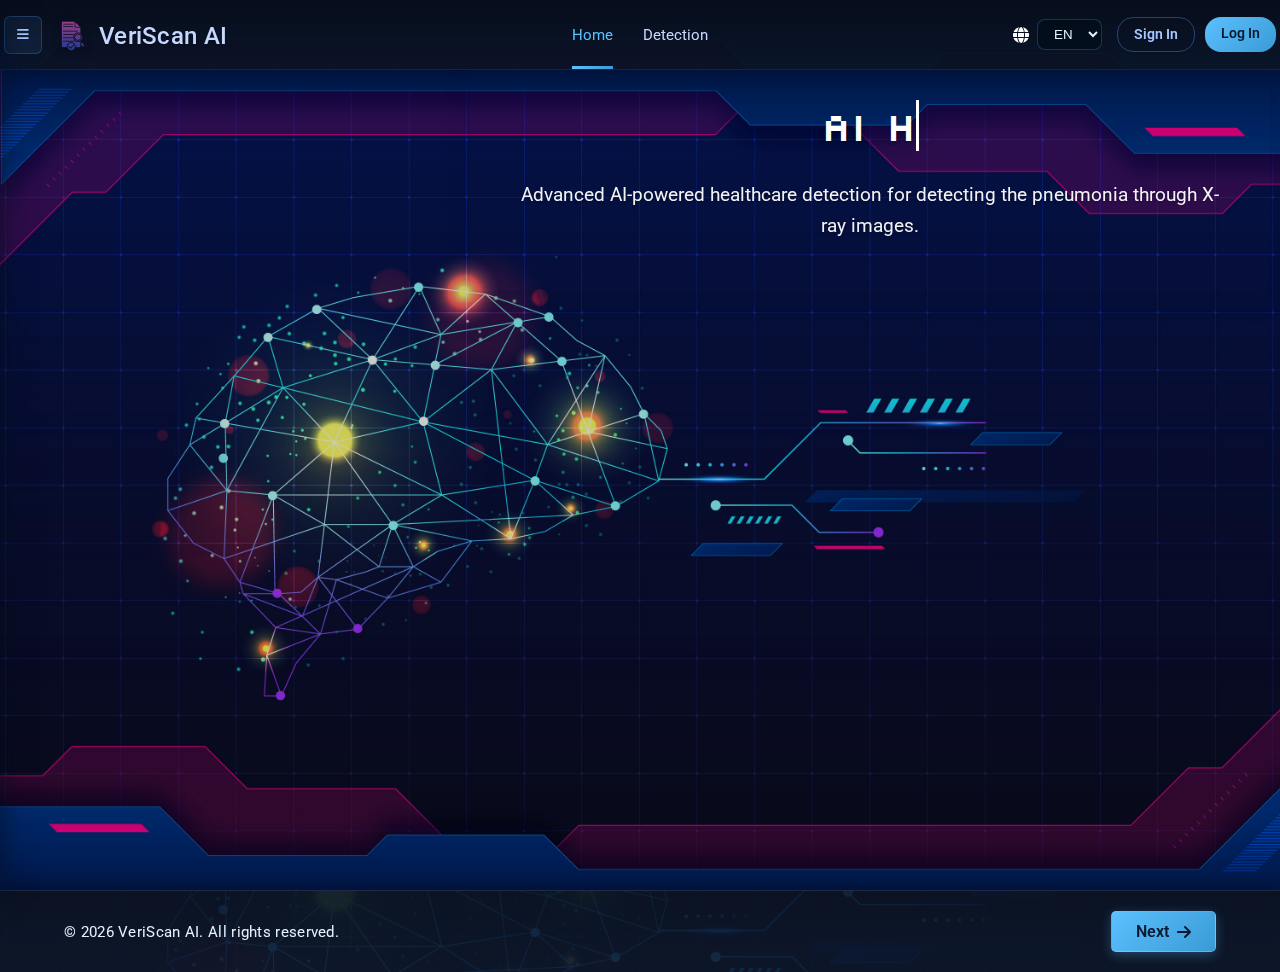
<file: pneumonia_detection/index.html>
<!DOCTYPE html>
<html lang="en">
<head>
    <meta charset="UTF-8">
    <meta name="viewport" content="width=device-width, initial-scale=1.0">
    <title>VeriScan AI | AI Plagiarism Detection</title>
    <link rel="preconnect" href="https://fonts.googleapis.com">
    <link rel="preconnect" href="https://fonts.gstatic.com" crossorigin>
    <link href="https://fonts.googleapis.com/css2?family=Silkscreen:wght@400;700&display=swap" rel="stylesheet">
    <link rel="preconnect" href="https://fonts.googleapis.com">
    <link rel="preconnect" href="https://fonts.gstatic.com" crossorigin>
    <link href="https://fonts.googleapis.com/css2?family=Roboto:ital,wght@0,100..900;1,100..900&display=swap" rel="stylesheet">
    <!-- CSS -->
    <link rel="stylesheet" href="assets/css/style.css">
    <link rel="stylesheet" href="assets/css/navbar.css">
    <link rel="stylesheet" href="assets/css/sidebar.css">
    <link rel="stylesheet" href="assets/css/hero.css">
    <link rel="stylesheet" href="assets/css/footer.css">
    <!-- Font Awesome -->
    <link rel="stylesheet" href="https://cdnjs.cloudflare.com/ajax/libs/font-awesome/6.4.0/css/all.min.css">
    <!-- Preload critical resources -->
    <link rel="preload" href="assets/images/logo.png" as="image">
    <link rel="preload" href="assets/images/background.jpg" as="image">
</head>
<body>
    <!-- Sidebar Overlay -->
    <div class="sidebar-overlay" aria-hidden="true"></div>
    
    <!-- Sidebar -->
    <aside class="sidebar" aria-label="Main navigation">
        <div class="sidebar-header">
            <a href="index.html" class="logo-link">
                <img src="assets/images/logo.png" alt="VeriScan AI Logo" class="sidebar-logo" width="40" height="40">
            </a>
            <span>VeriScan AI</span>
            <button class="sidebar-close" aria-label="Close sidebar">&times;</button>
        </div>
        <nav class="sidebar-nav">
           
    <a href="index.html" class="sidebar-link active" aria-current="page">
        <i class="fas fa-home"></i> <span class="nav-text">Home</span>
    </a>
    <a href="detection.html" class="sidebar-link">
        <i class="fas fa-lungs"></i> <span class="nav-text">Detection</span> 
        </a>
            
            <div class="sidebar-language">
                <i class="fas fa-globe" aria-hidden="true"></i>
                <select class="language-select" aria-label="Select language" id="sidebar-language">
                    <option value="en">English</option>
                    <option value="es">Español</option>
                    <option value="fr">Français</option>
                </select>
            </div>
        </nav>
    </aside>

    <!-- Main Content -->
    <main class="main-content">
        <!-- Navbar -->
        <nav class="navbar" aria-label="Primary navigation">
    <div class="navbar-left">
    <button class="sidebar-toggle" aria-label="Toggle sidebar">
        <i class="fas fa-bars" aria-hidden="true"></i>
    </button>
    <a href="index.html" class="logo-link">
        <img src="assets/images/logo.png" alt="VeriScan AI Logo" class="navbar-logo" width="32" height="32">
        <span class="logo-text">VeriScan AI</span>
    </a>
</div>
    
    <div class="nav-links">
        <a href="index.html" class="active" aria-current="page">Home</a>
        
        <a href="detection.html">Detection</a>
        
    </div>
    
    <div class="nav-actions">
    <div class="language-selector">
        <i class="fas fa-globe" aria-hidden="true"></i>
        <select class="language-select" aria-label="Select language" id="navbar-language">
            <option value="en">EN</option>
            <option value="es">ES</option>
            <option value="fr">FR</option>
        </select>
    </div>
    <div class="auth-buttons">
        <a href="auth.html?action=signup" class="btn-signin">Sign In</a>
        <a href="auth.html?action=login" class="btn-login">Log In</a>
    </div>
</div>
</nav>
        
        <!-- Hero Section -->
        <section class="hero" aria-labelledby="main-heading">
            <div class="intro-card">
                <h1 class="intro-title" id="main-heading">
                    <span id="typing-text" aria-live="polite"></span>
                </h1>
                <p class="intro-subtitle">
                    Advanced AI-powered plagiarism detection for academic papers, source code, 
                    and documents with cross-language support and paraphrase identification.
                </p>
            </div>
        </section>
        
        <!-- Footer -->
        <!-- Replace the existing footer in index.html with this -->
        <footer class="footer">
            <p>&copy; <span id="current-year">2023</span> <span class="copyright-text">VeriScan AI. All rights reserved.</span></p>
            <a href="detection.html" class="btn-next">
                <span class="btn-next-text">Next</span> <i class="fas fa-arrow-right" aria-hidden="true"></i>
            </a>
        </footer>
    </main>
    
    <!-- JavaScript -->
     
    <script src="assets/js/main.js" defer></script>
    <script src="assets/js/sidebar.js" defer></script>
    <script src="assets/js/language.js" defer></script>
    <script src="assets/js/typing.js" defer></script>
    <script>
        // Update copyright year
        document.getElementById('current-year').textContent = new Date().getFullYear();
        
        // Add click handlers for logo refresh
        document.querySelectorAll('.logo-link, .logo-text-link').forEach(link => {
            link.addEventListener('click', function(e) {
                if (window.location.pathname.endsWith('index.html')) {
                    e.preventDefault();
                    window.location.reload();
                }
            });
        });
    </script>
</body>
</html>
</file>
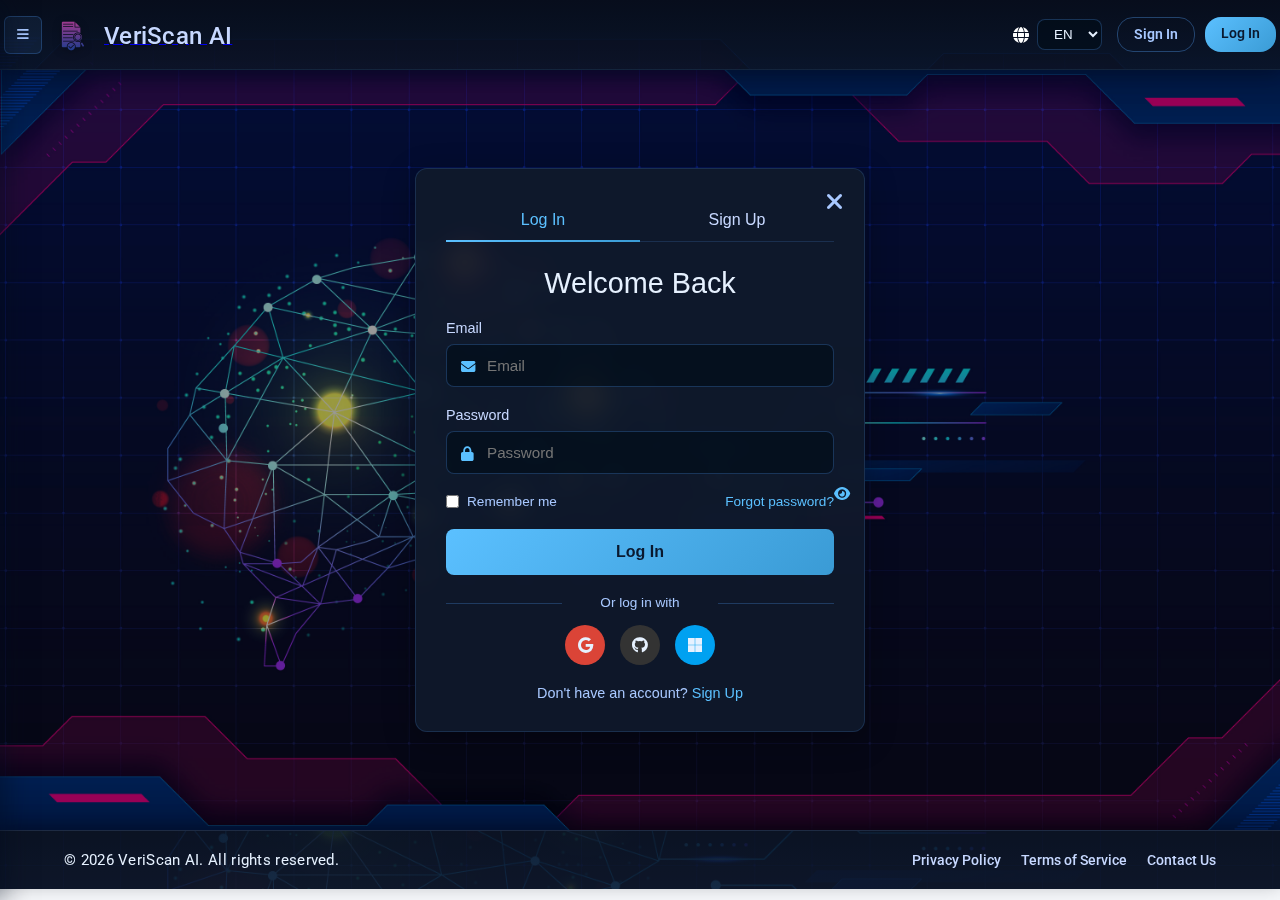
<file: pneumonia_detection/auth.html>
<!DOCTYPE html>
<html lang="en">
<head>
    <meta charset="UTF-8">
    <meta name="viewport" content="width=device-width, initial-scale=1.0">
    <title>VeriScan AI | Authentication</title>
    <link rel="preconnect" href="https://fonts.googleapis.com">
    <link rel="preconnect" href="https://fonts.gstatic.com" crossorigin>
    <link href="https://fonts.googleapis.com/css2?family=Silkscreen:wght@400;700&display=swap" rel="stylesheet">
    <link href="https://fonts.googleapis.com/css2?family=Roboto:ital,wght@0,100..900;1,100..900&display=swap" rel="stylesheet">
    <!-- CSS -->
    <link rel="stylesheet" href="assets/css/style.css">
    <link rel="stylesheet" href="assets/css/navbar.css">
    <link rel="stylesheet" href="assets/css/sidebar.css">
    <link rel="stylesheet" href="assets/css/auth.css">
    <link rel="stylesheet" href="assets/css/footer.css">
    <!-- Font Awesome -->
    <link rel="stylesheet" href="https://cdnjs.cloudflare.com/ajax/libs/font-awesome/6.4.0/css/all.min.css">
    <!-- Preload critical resources -->
    <link rel="preload" href="assets/images/logo.png" as="image">
    <link rel="preload" href="assets/images/background.jpg" as="image">
</head>
<body>
    <!-- Sidebar Overlay -->
    <div class="sidebar-overlay" aria-hidden="true"></div>
    
    <!-- Sidebar -->
    <aside class="sidebar" aria-label="Main navigation">
        <div class="sidebar-header">
            <a href="index.html" class="logo-link">
                <img src="assets/images/logo.png" alt="VeriScan AI Logo" class="sidebar-logo" width="40" height="40">
            </a>
            <span>VeriScan AI</span>
            <button class="sidebar-close" aria-label="Close sidebar">&times;</button>
        </div>
        <nav class="sidebar-nav">
            <a href="index.html" class="sidebar-link">
                <i class="fas fa-home" aria-hidden="true"></i> <span class="nav-text">Home</span>
            </a>
          
            <a href="detection.html" class="sidebar-link">
                <i class="fas fa-search" aria-hidden="true"></i> <span class="nav-text">Detection</span>
            </a>
           
            <div class="sidebar-auth-links">
                <a href="auth.html?action=login" class="sidebar-link">
                    <i class="fas fa-sign-in-alt" aria-hidden="true"></i> <span class="nav-text">Log In</span>
                </a>
                <a href="auth.html?action=signup" class="sidebar-link">
                    <i class="fas fa-user-plus" aria-hidden="true"></i> <span class="nav-text">Sign Up</span>
                </a>
            </div>
            <div class="sidebar-language">
                <i class="fas fa-globe" aria-hidden="true"></i>
                <select class="language-select" aria-label="Select language" id="sidebar-language">
                    <option value="en">English</option>
                    <option value="es">Español</option>
                    <option value="fr">Français</option>
                </select>
            </div>
        </nav>
    </aside>

    <!-- Main Content -->
    <main class="main-content">
        <!-- Navbar -->
        <nav class="navbar" aria-label="Primary navigation">
            <div class="navbar-left">
                <button class="sidebar-toggle" aria-label="Toggle sidebar">
                    <i class="fas fa-bars" aria-hidden="true"></i>
                </button>
                <a href="index.html" class="logo-link">
                    <img src="assets/images/logo.png" alt="VeriScan AI Logo" class="navbar-logo" width="32" height="32">
                </a>
                <a href="index.html" class="logo-text-link">
                    <span class="logo-text">VeriScan AI</span>
                </a>
            </div>
            
            <div class="nav-links">
                <a href="index.html"><span class="nav-text">Home</span></a>
                
                <a href="detection.html"><span class="nav-text">Detection</span></a>
               
            </div>
            
            <div class="nav-actions">
                <div class="language-selector">
                    <i class="fas fa-globe" aria-hidden="true"></i>
                    <select class="language-select" aria-label="Select language" id="navbar-language">
                        <option value="en">EN</option>
                        <option value="es">ES</option>
                        <option value="fr">FR</option>
                    </select>
                </div>
                <div class="auth-buttons">
                    <a href="auth.html?action=signup" class="btn-signin"><span class="btn-text">Sign In</span></a>
                    <a href="auth.html?action=login" class="btn-login"><span class="btn-text">Log In</span></a>
                </div>
            </div>
        </nav>
        
        <!-- Auth Container -->
        <section class="auth-container">
            <div class="auth-card">
                <button class="auth-close-btn" aria-label="Close authentication" onclick="window.history.back()">
                    <i class="fas fa-times"></i>
                </button>
                <!-- Auth Tabs -->
                <div class="auth-tabs">
                    <button class="auth-tab active" data-tab="login" data-translate="logIn">Log In</button>
                    <button class="auth-tab" data-tab="signup" data-translate="signUp">Sign Up</button>
                </div>
                
                <!-- Login Form -->
                <form id="login-form" class="auth-form active" aria-labelledby="login-heading">
                    <h2 id="login-heading" data-translate="welcomeBack">Welcome Back</h2>
                    
                    <div class="form-group">
                        <label for="login-email" data-translate="email">Email</label>
                        <input type="email" id="login-email" name="email" required aria-required="true" data-placeholder="email">
                        <i class="fas fa-envelope"></i>
                    </div>
                    <div class="form-group">
                        <label for="login-password" data-translate="password">Password</label>
                        <input type="password" id="login-password" name="password" required aria-required="true" data-placeholder="password">
                        <i class="fas fa-lock"></i>
                        <button type="button" class="toggle-password" aria-label="Toggle password visibility">
                            <i class="fas fa-eye"></i>
                        </button>
                    </div>
                    <div class="form-options">
                        <label class="remember-me">
                            <input type="checkbox" name="remember">
                            <span data-translate="rememberMe">Remember me</span>
                        </label>
                        <a href="#forgot-password" class="forgot-password" data-translate="forgotPassword">Forgot password?</a>
                    </div>
                    <button type="submit" class="auth-submit-btn" data-translate="logIn">Log In</button>
                    <div class="social-login">
                        <p data-translate="orLoginWith">Or log in with</p>
                        <div class="social-icons">
                            <button type="button" class="social-btn google" aria-label="Login with Google">
                                <i class="fab fa-google"></i>
                            </button>
                            <button type="button" class="social-btn github" aria-label="Login with GitHub">
                                <i class="fab fa-github"></i>
                            </button>
                            <button type="button" class="social-btn microsoft" aria-label="Login with Microsoft">
                                <i class="fab fa-microsoft"></i>
                            </button>
                        </div>
                    </div>
                    <p class="auth-switch" data-translate-switch="login">Don't have an account? <a href="#signup">Sign up</a></p>
                </form>
                
                <!-- Signup Form -->
                <form id="signup-form" class="auth-form" aria-labelledby="signup-heading">
                    <h2 id="signup-heading" data-translate="createAccount">Create Account</h2>
                    <div class="form-group">
                        <label for="signup-name" data-translate="fullName">Full Name</label>
                        <input type="text" id="signup-name" name="name" required aria-required="true" data-placeholder="fullName">
                        <i class="fas fa-user"></i>
                    </div>
                    <div class="form-group">
                        <label for="signup-email" data-translate="email">Email</label>
                        <input type="email" id="signup-email" name="email" required aria-required="true" data-placeholder="email">
                        <i class="fas fa-envelope"></i>
                    </div>
                    <div class="form-group">
                        <label for="signup-password" data-translate="password">Password</label>
                        <input type="password" id="signup-password" name="password" required aria-required="true" data-placeholder="password">
                        <i class="fas fa-lock"></i>
                        <button type="button" class="toggle-password" aria-label="Toggle password visibility">
                            <i class="fas fa-eye"></i>
                        </button>
                        <div class="password-strength">
                            <div class="strength-meter"></div>
                            <span class="strength-text" data-translate-strength>Weak</span>
                        </div>
                    </div>
                    <div class="form-group">
                        <label for="signup-confirm-password" data-translate="confirmPassword">Confirm Password</label>
                        <input type="password" id="signup-confirm-password" name="confirm_password" required aria-required="true" data-placeholder="confirmPassword">
                        <i class="fas fa-lock"></i>
                    </div>
                     <div class="form-group terms-checkbox" style="align-items: center; gap: 6px;">
                        <input type="checkbox" name="terms" required aria-required="true" style="width: 16px; height: 16px; margin: 0;">
                        <span data-translate-terms>I agree to the <a href="#">Terms of Service</a> and <a href="#">Privacy Policy</a></span>
                    </div>


                    <button type="submit" class="auth-submit-btn" data-translate="signUp">Sign Up</button>
                    <div class="social-login">
                        <p data-translate="orSignupWith">Or sign up with</p>
                        <div class="social-icons">
                            <button type="button" class="social-btn google" aria-label="Sign up with Google">
                                <i class="fab fa-google"></i>
                            </button>
                            <button type="button" class="social-btn github" aria-label="Sign up with GitHub">
                                <i class="fab fa-github"></i>
                            </button>
                            <button type="button" class="social-btn microsoft" aria-label="Sign up with Microsoft">
                                <i class="fab fa-microsoft"></i>
                            </button>
                        </div>
                    </div>
                    <p class="auth-switch" data-translate-switch="signup">Already have an account? <a href="#login">Log in</a></p>
                </form>
                
                <!-- Forgot Password Form -->
                <form id="forgot-password-form" class="auth-form" aria-labelledby="forgot-password-heading">
                    <h2 id="forgot-password-heading" data-translate="resetPassword">Reset Password</h2>
                    <p class="form-description" data-translate="resetInstructions">Enter your email and we'll send you a link to reset your password.</p>
                    <div class="form-group">
                        <label for="forgot-email" data-translate="email">Email</label>
                        <input type="email" id="forgot-email" name="email" required aria-required="true" data-placeholder="email">
                        <i class="fas fa-envelope"></i>
                    </div>
                    <button type="submit" class="auth-submit-btn" data-translate="sendResetLink">Send Reset Link</button>
                    <p class="auth-switch" data-translate-switch="forgot-password">Remember your password? <a href="#login">Log in</a></p>
                </form>
                
                <!-- OTP Verification Form -->
                <form id="otp-form" class="auth-form" aria-labelledby="otp-heading">
                    <h2 id="otp-heading" data-translate="verifyEmail">Verify Your Email</h2>
                    <p class="form-description" data-translate="otpInstructions">We've sent a 6-digit code to your email. Enter it below to verify.</p>
                    <div class="otp-container">
                        <input type="text" maxlength="1" class="otp-input" aria-label="First digit of OTP">
                        <input type="text" maxlength="1" class="otp-input" aria-label="Second digit of OTP">
                        <input type="text" maxlength="1" class="otp-input" aria-label="Third digit of OTP">
                        <input type="text" maxlength="1" class="otp-input" aria-label="Fourth digit of OTP">
                        <input type="text" maxlength="1" class="otp-input" aria-label="Fifth digit of OTP">
                        <input type="text" maxlength="1" class="otp-input" aria-label="Sixth digit of OTP">
                    </div>
                    <div class="otp-actions">
                        <button type="button" class="resend-otp" data-translate="resendCode">Resend Code</button>
                        <span class="otp-timer">(01:30)</span>
                    </div>
                    <button type="submit" class="auth-submit-btn" data-translate="verify">Verify</button>
                </form>
            </div>
        </section>
        
        <!-- Footer -->
        <footer class="footer">
            <p>&copy; <span id="current-year">2023</span> <span class="copyright-text">VeriScan AI. All rights reserved.</span></p>
            <div class="footer-links">
                <a href="#">Privacy Policy</a>
                <a href="#">Terms of Service</a>
                <a href="#">Contact Us</a>
            </div>
        </footer>
    </main>
    
    <!-- JavaScript -->
    <script src="assets/js/main.js" defer></script>
    <script src="assets/js/sidebar.js" defer></script>
    <script src="assets/js/language.js" defer></script>
    <script src="assets/js/auth.js" defer></script>
    <script>
        document.getElementById('current-year').textContent = new Date().getFullYear();
        document.addEventListener('DOMContentLoaded', function() {
            const urlParams = new URLSearchParams(window.location.search);
            const action = urlParams.get('action');
            if (action === 'login' || action === 'signup') {
                const authJS = document.createElement('script');
                authJS.src = 'assets/js/auth.js';
                document.body.appendChild(authJS);
                authJS.onload = function() {
                    const auth = new Auth();
                    auth.showForm(action);
                };
            }
        });
    </script>
</body>
</html>
</file>
<file: pneumonia_detection/assets/css/style.css>
/* Base Styles */
* {
    margin: 0;
    padding: 0;
    box-sizing: border-box;
}

body {
    font-family: 'Poppins', sans-serif;
    color: #333;
    background-color: #f5f7fa;
    min-height: 100vh;
    position: relative;
    overflow-x: hidden;
}

body.sidebar-open {
    overflow: hidden;
    height: 100vh;
}

.main-content {
    min-height: 100vh;
    transition: transform 0.4s cubic-bezier(0.165, 0.84, 0.44, 1);
    position: relative;
    z-index: 1;
    background: #f5f7fa;
}

.sidebar.active + .main-content {
    transform: translateX(280px);
}

@media (max-width: 992px) {
    .sidebar.active + .main-content {
        transform: none;
    }
}
/* Add these to your existing style.css */
[dir="rtl"] .sidebar.active + .main-content {
    transform: translateX(-280px);
}

[dir="rtl"] body {
    text-align: right;
}
</file>
<file: pneumonia_detection/assets/css/navbar.css>
/* Navbar Container */
.navbar {
    background: linear-gradient(to bottom, #0a121f 0%, #0f1a2b 100%);
    color: white;
    padding: 0 5%;
    height: 70px;
    display: flex;
    justify-content: space-between;
    align-items: center;
    position: sticky;
    top: 0;
    z-index: 1000;
    box-shadow: 0 4px 20px rgba(0, 12, 30, 0.5);
    border-bottom: 1px solid rgba(74, 144, 226, 0.15);
    font-family: 'Roboto', sans-serif;
}

/* Background overlay */
.navbar::after {
    content: '';
    position: absolute;
    top: 0;
    left: 0;
    width: 100%;
    height: 100%;
    background: url('../images/background.jpg') center/cover fixed;
    mix-blend-mode: soft-light;
    opacity: 0.35;
    z-index: -1;
    pointer-events: none;
}

/* Left Section */
.navbar-left {
    display: flex;
    align-items: center;
    gap: 15px;
    flex: 1;
    max-width: 300px;
}

/* Sidebar Toggle Button - RESTORED STYLING */
.sidebar-toggle {
    background: rgba(74, 144, 226, 0.1);
    border: 1px solid rgba(74, 144, 226, 0.3);
    color: #a8c8ff;
    width: 38px;
    height: 38px;
    border-radius: 6px;
    display: flex;
    align-items: center;
    justify-content: center;
    cursor: pointer;
    transition: all 0.3s ease;
    margin-left: -60px;
}

.sidebar-toggle:hover {
    background: rgba(74, 144, 226, 0.2);
    color: #5bc0ff;
    border-color: rgba(74, 144, 226, 0.5);
    transform: translateY(-1px);
}

/* Logo */
.navbar-logo {
    height: 35px;
    width: auto;
    filter: drop-shadow(0 2px 4px rgba(0,0,0,0.3));
    padding-top: 3px;
    margin-right: -10px;
}

/* Center Navigation Links */
.nav-links {
    display: flex;
    gap: 30px;
    position: absolute;
    left: 50%;
    transform: translateX(-50%);
    z-index: 1;
}

.nav-links a {
    color: #c7d8ff;
    text-decoration: none;
    font-size: 0.95rem;
    padding: 25px 0;
    position: relative;
    transition: all 0.3s ease;
}

.nav-links a::before {
    content: '';
    position: absolute;
    bottom: 0;
    left: 0;
    width: 0;
    height: 3px;
    background: linear-gradient(90deg, #5bc0ff 0%, #3a9bd5 100%);
    transition: width 0.3s ease;
}

.nav-links a:hover::before,
.nav-links a.active::before {
    width: 100%;
}

.nav-links a:hover,
.nav-links a.active {
    color: #5bc0ff;
}

/* Right Section */
.nav-actions {
    display: flex;
    align-items: center;
    gap: 15px;
    flex: 1;
    justify-content: flex-end;
    max-width: 300px;
}

/* Language Selector */
.language-selector {
    display: flex;
    align-items: center;
    gap: 8px;
}

.language-selector select {
    background: rgba(0, 12, 24, 0.6);
    color: #e6f1ff;
    border: 1px solid rgba(74, 144, 226, 0.3);
    border-radius: 8px;
    padding: 6px 12px;
    cursor: pointer;
}

/* Auth Buttons - RESTORED STYLING */
.auth-buttons {
    display: flex;
    gap: 10px;
}

.btn-signin {
    background: transparent;
    color: #a8c8ff;
    border: 1px solid rgba(74, 144, 226, 0.4);
    font-weight: 600;
    border-radius: 16px;
    padding: 8px 16px;
    transition: all 0.3s ease;
    cursor: pointer;
    text-decoration: none;
    font-size: 0.9rem;
}

.btn-signin:hover {
    background: lightblue;
    color: black;
}

.btn-login {
    background: linear-gradient(135deg, #5bc0ff 0%, #3a9bd5 100%);
    color: #0a192f;
    border: none;
    border-radius: 16px;
    padding: 8px 16px;
    font-weight: 600;
    transition: all 0.3s ease;
    cursor: pointer;
    text-decoration: none;
    font-size: 0.9rem;
    margin-right: -60px;
}

.btn-login:hover {
    background: rgb(12, 12, 52);
    color: white;
    border: 1px solid gray;
}

/* Logo Text */
.logo-text {
    color: #c7d8ff;
    font-family: 'Roboto', sans-serif;
    font-size: 1.5rem;
    font-weight: 500;
    margin-left: 10px;
    letter-spacing: 0.3px;
    text-shadow: 0 1px 2px rgba(0,0,0,0.2);
    transition: all 0.3s ease;
    position: relative;
    top: 1px; /* slight vertical adjustment */
}

.logo-link:hover .logo-text {
    color: #5bc0ff;
    text-shadow: 0 1px 4px rgba(91, 192, 255, 0.3);
}

.logo-link.active .logo-text {
    color: #5bc0ff;
}
/* Make sure the logo and text align properly */
.logo-link {
    display: flex;
    align-items: center;
    gap: 10px;
    text-decoration: none;
}

/* Responsive Design */
@media (max-width: 1200px) {
    .nav-links {
        gap: 25px;
    }
}

@media (max-width: 992px) {
    .navbar {
        padding: 0 3%;
    }
    
    .nav-links {
        gap: 20px;
    }
    
    .nav-actions {
        gap: 10px;
    }
}

@media (max-width: 768px) {
    .nav-links {
        display: none;
    }
    
    .btn-signin {
        display: none;
    }
    
    .navbar-left,
    .nav-actions {
        flex: none;
    }
}

@media (max-width: 480px) {
    .logo-text {
        display: none;
    }
}
</file>
<file: pneumonia_detection/assets/css/sidebar.css>
/* Sidebar Styles */
.sidebar {
    width: 280px;
    height: 100vh;
    position: fixed;
    top: 0;
    left: 0;
    z-index: 1100;
    transform: translateX(-100%);
    transition: transform 0.4s cubic-bezier(0.165, 0.84, 0.44, 1);
    will-change: transform;
    background: linear-gradient(to bottom, #0a121f 0%, #0f1a2b 100%);
    box-shadow: 5px 0 25px rgba(0, 12, 30, 0.5);
    border-right: 1px solid rgba(74, 144, 226, 0.15);
    display: flex;
    flex-direction: column;
    overflow-y: auto;
    font-family: Roboto;
}

.sidebar.active {
    transform: translateX(0);
}

.sidebar-overlay {
    position: fixed;
    top: 0;
    left: 0;
    width: 100%;
    height: 100%;
    background: rgba(0,0,0,0.5);
    z-index: 1099;
    opacity: 0;
    visibility: hidden;
    transition: opacity 0.3s ease, visibility 0.3s ease;
}

.sidebar-overlay.active {
    opacity: 1;
    visibility: visible;
}

/* Mobile Styles */
@media (max-width: 992px) {
    .sidebar {
        width: 320px;
        transform: translateX(-320px);
    }
    
    .sidebar.active {
        transform: translateX(0);
        box-shadow: 5px 0 25px rgba(0, 12, 30, 0.8);
    }
    
    .sidebar-overlay.active {
        background: rgba(0,0,0,0.7);
    }
}

/* Rest of your existing sidebar styles */
.sidebar-header {
    padding: 25px;
    display: flex;
    flex-direction: column;
    align-items: center;
    border-bottom: 1px solid rgba(74, 144, 226, 0.1);
}

.sidebar-logo {
    height: 40px;
    margin-bottom: 15px;
    filter: drop-shadow(0 2px 4px rgba(0,0,0,0.3));
    cursor: pointer;
}
.sidebar-header .logo-link {
    display: inline-block;
    margin-bottom: 15px;
}

.sidebar-close{
    height: 25px;
    width: 25px;
    border:1px;
    border-color: rgb(7, 7, 65);
    border-style: solid;
    font-weight: 600;
    border-radius: 5px;
    cursor: pointer;
    transition: 0.5;
    
}

.sidebar-close:hover{
    background-color: grey;
    border-color: black;
}

.sidebar-nav {
    flex: 1;
    padding: 15px 0;
    overflow-y: auto;
}

.sidebar-link {
    display: flex;
    align-items: center;
    padding: 12px 25px;
    color: #c7d8ff;
    text-decoration: none;
    transition: all 0.3s ease;
    position: relative;
}

.sidebar-link i {
    font-size: 1.1rem;
    width: 26px;
    text-align: center;
    margin-right: 12px;
    color: #5bc0ff;
    transition: all 0.3s ease;
}

.sidebar-language {
    padding: 15px 25px;
    border-top: 1px solid rgba(74, 144, 226, 0.1);
    display: flex;
    align-items: center;
}

.sidebar-language i {
    font-size: 1.1rem;
    width: 26px;
    text-align: center;
    margin-right: 12px;
    color: #5bc0ff;
}

.sidebar-language select {
    background: rgba(0, 12, 24, 0.6);
    color: #e6f1ff;
    border: 1px solid rgba(74, 144, 226, 0.3);
    border-radius: 4px;
    padding: 8px 12px;
    width: calc(100% - 38px);
    font-size: 0.9rem;
    cursor: pointer;
}

.sidebar-link:hover,
.sidebar-link.active {
    background: rgba(74, 144, 226, 0.1);
    color: #5bc0ff;
    padding-left: 28px;
}

.sidebar-link.active::before {
    content: '';
    position: absolute;
    left: 0;
    top: 0;
    height: 100%;
    width: 3px;
    background: linear-gradient(to bottom, #5bc0ff, #3a9bd5);
}

/* Add these to your existing sidebar.css */
.sidebar-header .logo-link {
    display: inline-block;
    margin-bottom: 15px;
}

[dir="rtl"] .sidebar {
    right: 0;
    left: auto;
    transform: translateX(100%);
    border-right: none;
    border-left: 1px solid rgba(74, 144, 226, 0.15);
}

[dir="rtl"] .sidebar.active {
    transform: translateX(0);
}
</file>
<file: pneumonia_detection/assets/css/hero.css>
/* Hero Section */
.hero {
    height: calc(100vh - 80px);
    background: url('../images/background.jpg') no-repeat center center;
    background-size: cover;
    display: flex;
    align-items: center;
    justify-content: center;
    text-align: center;
    color: white;
    position: relative;
}

/* Light overlay for better text contrast */
.hero::before {
    content: '';
    position: absolute;
    top: 0;
    left: 0;
    width: 100%;
    height: 100%;
    background: rgba(0, 0, 0, 0.2); /* Very subtle dark overlay */
    z-index: 0;
}

.intro-card {
    background: transparent; /* Very light transparent white */
    backdrop-filter: transparent; /* Frosted glass effect */
    -webkit-backdrop-filter: blur(6px); /* For Safari */
    padding: 40px;
    border-radius: 12px;
    max-width: 800px;
    margin: 0 auto;
    border: 0 dotted rgba(255, 255, 255, 0.15); /* Subtle border */
    box-shadow: 0 8px 32px rgba(0, 0, 0, 0.1);
    position: absolute;
    z-index: 1;
    top:-10px;
    right: 10px;


}

.intro-title {
    font-family: Silkscreen;
    font-size: 2.5rem;
    margin-bottom: 0px;
    font-weight: 400;
    min-height: 80px;
    text-shadow: 0 2px 4px rgba(0, 0, 0, 0.3);
    padding-bottom: 10px;
}

.intro-subtitle {
    font-size: 1.2rem;
    line-height: 1.6;
    text-shadow: 0 1px 3px rgba(0, 0, 0, 0.3);
    opacity: 0.95;
    margin-top: 0px;
     padding-bottom: 10px;
     font-family: Roboto;
}

/* Typing Animation */
.typing-text {
    border-right: 3px solid white;
    animation: blink 0.75s step-end infinite;
}

@keyframes blink {
    from, to { border-color: transparent }
    50% { border-color: white }
}

/* Responsive Adjustments */
@media (max-width: 768px) {
    .intro-card {
        padding: 30px 20px;
        margin: 0 20px;
        backdrop-filter: blur(4px);
        -webkit-backdrop-filter: blur(4px);
    }
    
    .intro-title {
        font-size: 2rem;
    }
    
    .hero {
        height: calc(100vh - 60px);
    }
}
</file>
<file: pneumonia_detection/assets/css/footer.css>
/* Solid Color Footer with Background Blending */
.footer {
    background: #0f1a2b; /* Deep navy base color */
    color: white;
    padding: 10px 5%;
    display: flex;
    justify-content: space-between;
    align-items: center;
    position: relative;
    z-index: 50;
    border-top: 1px solid #1e2b43; /* Subtle top border */
    box-shadow: 0 -5px 20px rgba(0, 0, 0, 0.3);
    background: linear-gradient(
        to bottom,
        #0f1a2b 0%,
        #131f32 100%
    ); /* Subtle vertical gradient */
    font-family: Roboto;
}

.footer::after {
    content: '';
    position: absolute;
    top: 0;
    left: 0;
    width: 100%;
    height: 100%;
    background: url('../images/background.jpg') center/cover;
    mix-blend-mode: overlay;
    opacity: 0.35;
    z-index: -1;
}

.footer-content {
    display: flex;
    justify-content: space-between;
    align-items: center;
    width: 100%;
    max-width: 1200px;
    margin: 0 auto;
}

.footer p {
    margin: 0;
    font-size: 0.92rem;
    color: #e6f1ff; /* Soft blue-white */
    letter-spacing: 0.3px;
}

.footer-links {
    display: flex;
    gap: 20px;
}

.footer-links a {
    color: #c7d8ff;
    text-decoration: none;
    font-size: 0.9rem;
    transition: all 0.3s ease;
    position: relative;
    font-weight: 500;
}

.footer-links a::after {
    content: '';
    position: absolute;
    bottom: -3px;
    left: 0;
    width: 0;
    height: 2px;
    background: #5bc0ff;
    transition: width 0.3s ease;
}

.footer-links a:hover {
    color: #5bc0ff;
}

.footer-links a:hover::after {
    width: 100%;
}

.btn-next {
    background: linear-gradient(135deg, #5bc0ff 0%, #3a9bd5 100%);
    color: #0a192f;
    border: none;
    border-radius: 5px;
    padding: 10px 24px;
    font-weight: 600;
    display: flex;
    align-items: center;
    gap: 8px;
    cursor: pointer;
    transition: all 0.3s ease;
    box-shadow: 0 3px 12px rgba(91, 192, 255, 0.3);
    border: 1px solid rgba(255, 255, 255, 0.15);
}

.btn-next:hover {
    background: linear-gradient(135deg, #6ac7ff 0%, #4aa9e0 100%);
    transform: translateY(-2px);
    box-shadow: 0 5px 18px rgba(91, 192, 255, 0.4);
}

.btn-next i {
    transition: transform 0.3s ease;
}

.btn-next:hover i {
    transform: translateX(3px);
}

/* Responsive Design */
@media (max-width: 768px) {
    .footer {
        padding: 20px 4%;
        flex-direction: column;
        gap: 18px;
        text-align: center;
    }
    
    .footer-content {
        flex-direction: column;
        gap: 15px;
    }
    
    .footer-links {
        flex-wrap: wrap;
        justify-content: center;
        gap: 12px 20px;
    }
    
    .btn-next {
        width: 100%;
        max-width: 200px;
        justify-content: center;
        margin: 5px auto 0;
    }
}
/* Solid Color Footer with Background Blending */
.footer {
    background: #0f1a2b; /* Deep navy base color */
    color: white;
    padding: 20px 5%;
    display: flex;
    justify-content: space-between;
    align-items: center;
    position: relative;
    z-index: 50;
    border-top: 1px solid #1e2b43; /* Subtle top border */
    box-shadow: 0 -5px 20px rgba(0, 0, 0, 0.3);
    background: linear-gradient(
        to bottom,
        #0f1a2b 0%,
        #131f32 100%
    ); /* Subtle vertical gradient */
    font-family: Roboto;
}

.footer::after {
    content: '';
    position: absolute;
    top: 0;
    left: 0;
    width: 100%;
    height: 100%;
    background: url('../images/background.jpg') center/cover;
    mix-blend-mode: overlay;
    opacity: 0.35;
    z-index: -1;
}

.footer p {
    margin: 0;
    font-size: 0.92rem;
    color: #e6f1ff; /* Soft blue-white */
    letter-spacing: 0.3px;
}

.btn-next {
    background: linear-gradient(135deg, #5bc0ff 0%, #3a9bd5 100%);
    color: #0a192f;
    border: none;
    border-radius: 5px;
    padding: 10px 24px;
    font-weight: 600;
    display: flex;
    align-items: center;
    gap: 8px;
    cursor: pointer;
    transition: all 0.3s ease;
    box-shadow: 0 3px 12px rgba(91, 192, 255, 0.3);
    border: 1px solid rgba(255, 255, 255, 0.15);
    text-decoration: none;
}

.btn-next:hover {
    background: linear-gradient(135deg, #6ac7ff 0%, #4aa9e0 100%);
    transform: translateY(-2px);
    box-shadow: 0 5px 18px rgba(91, 192, 255, 0.4);
}

.btn-next i {
    transition: transform 0.3s ease;
}

.btn-next:hover i {
    transform: translateX(3px);
}

/* Responsive Design */
@media (max-width: 768px) {
    .footer {
        padding: 20px 4%;
        flex-direction: column;
        gap: 18px;
        text-align: center;
    }
    
    .btn-next {
        width: 100%;
        max-width: 200px;
        justify-content: center;
        margin: 5px auto 0;
    }
}
</file>
<file: pneumonia_detection/assets/css/auth.css>
/* Auth Container */
.auth-container {
    display: flex;
    justify-content: center;
    align-items: center;
    min-height: calc(100vh - 140px);
    padding: 40px 20px;
    background: url('../images/background.jpg') no-repeat center center;
    background-size: cover;
    position: relative;
}

.auth-container::before {
    content: '';
    position: absolute;
    top: 0;
    left: 0;
    width: 100%;
    height: 100%;
    background: rgba(0, 0, 0, 0.4);
    z-index: 0;
}

.auth-card {
    background: rgba(15, 26, 43, 0.9);
    backdrop-filter: blur(10px);
    -webkit-backdrop-filter: blur(10px);
    border-radius: 12px;
    box-shadow: 0 8px 32px rgba(0, 0, 0, 0.3);
    width: 100%;
    max-width: 450px;
    padding: 30px;
    position: relative;
    z-index: 1;
    border: 1px solid rgba(74, 144, 226, 0.2);
}

/* Auth Tabs */
.auth-tabs {
    display: flex;
    margin-bottom: 25px;
    border-bottom: 1px solid rgba(74, 144, 226, 0.2);
}

.auth-tab {
    flex: 1;
    padding: 12px 0;
    background: transparent;
    border: none;
    color: #c7d8ff;
    font-size: 1rem;
    font-weight: 500;
    cursor: pointer;
    position: relative;
    transition: all 0.3s ease;
}

.auth-tab.active {
    color: #5bc0ff;
}

.auth-tab.active::after {
    content: '';
    position: absolute;
    bottom: -1px;
    left: 0;
    width: 100%;
    height: 2px;
    background: linear-gradient(90deg, #5bc0ff 0%, #3a9bd5 100%);
}

/* Auth Forms */
.auth-form {
    display: none;
}

.auth-form.active {
    display: block;
}

.auth-form h2 {
    color: #e6f1ff;
    font-size: 1.8rem;
    margin-bottom: 20px;
    text-align: center;
    font-weight: 500;
}

.form-description {
    color: #a8c8ff;
    font-size: 0.9rem;
    text-align: center;
    margin-bottom: 25px;
    line-height: 1.5;
}

.form-group {
    margin-bottom: 20px;
    position: relative;

}

.form-group label {
    display: block;
    color: #c7d8ff;
    margin-bottom: 8px;
    font-size: 0.9rem;
    font-weight: 400;
}

.form-group input {
    width: 100%;
    padding: 12px 15px 12px 40px;
    background: rgba(0, 12, 24, 0.6);
    border: 1px solid rgba(74, 144, 226, 0.3);
    border-radius: 8px;
    color: #e6f1ff;
    font-size: 0.95rem;
    transition: all 0.3s ease;
}

.form-group input:focus {
    border-color: #5bc0ff;
    box-shadow: 0 0 0 2px rgba(91, 192, 255, 0.2);
    outline: none;
}

.form-group i {
    position: absolute;
    left: 15px;
    top: 40px;
    color: #5bc0ff;
    font-size: 0.9rem;
}

.toggle-password {
    position: absolute;
    right: 15px;
    top: 40px;
    background: transparent;
    border: none;
    color: #a8c8ff;
    cursor: pointer;
    font-size: 0.9rem;
}

/* Form Options */
.form-options {
    display: flex;
    justify-content: space-between;
    align-items: center;
    margin-bottom: 20px;
}

.remember-me {
    display: flex;
    align-items: center;
    color: #a8c8ff;
    font-size: 0.85rem;
    cursor: pointer;
}

.remember-me input {
    margin-right: 8px;
}

.forgot-password {
    color: #5bc0ff;
    font-size: 0.85rem;
    text-decoration: none;
    transition: all 0.3s ease;
}

.forgot-password:hover {
    text-decoration: underline;
}

/* Terms Checkbox */
.terms-checkbox {
    display: flex;
    align-items: flex-start;
    color: #a8c8ff;
    font-size: 0.85rem;
    cursor: pointer;
    line-height: 1.4;
}

.terms-checkbox input {
    margin-right: 8px;
    margin-top: 3px;
}

.terms-checkbox a {
    color: #5bc0ff;
    text-decoration: none;
}

.terms-checkbox a:hover {
    text-decoration: underline;
}

/* Password Strength */
.password-strength {
    margin-top: 8px;
    display: flex;
    align-items: center;
    gap: 10px;
}

.strength-meter {
    height: 4px;
    flex-grow: 1;
    background: #1e2b43;
    border-radius: 2px;
    overflow: hidden;
}

.strength-meter::after {
    content: '';
    display: block;
    height: 100%;
    width: 20%;
    background: #ff5b5b;
    transition: all 0.3s ease;
}

.strength-text {
    font-size: 0.75rem;
    color: #ff5b5b;
}

.form-group.strong .strength-meter::after {
    width: 100%;
    background: #4caf50;
}

.form-group.strong .strength-text {
    color: #4caf50;
}

.form-group.medium .strength-meter::after {
    width: 60%;
    background: #ff9800;
}

.form-group.medium .strength-text {
    color: #ff9800;
}

/* Submit Button */
.auth-submit-btn {
    width: 100%;
    padding: 14px;
    background: linear-gradient(135deg, #5bc0ff 0%, #3a9bd5 100%);
    color: #0a192f;
    border: none;
    border-radius: 8px;
    font-weight: 600;
    font-size: 1rem;
    cursor: pointer;
    transition: all 0.3s ease;
    margin-bottom: 20px;
}

.auth-submit-btn:hover {
    background: linear-gradient(135deg, #6ac7ff 0%, #4aa9e0 100%);
    transform: translateY(-2px);
    box-shadow: 0 5px 15px rgba(91, 192, 255, 0.3);
}

/* Social Login */
.social-login {
    text-align: center;
    margin-bottom: 20px;
}

.social-login p {
    color: #a8c8ff;
    font-size: 0.85rem;
    margin-bottom: 15px;
    position: relative;
}

.social-login p::before,
.social-login p::after {
    content: '';
    position: absolute;
    top: 50%;
    width: 30%;
    height: 1px;
    background: rgba(74, 144, 226, 0.3);
}

.social-login p::before {
    left: 0;
}

.social-login p::after {
    right: 0;
}

.social-icons {
    display: flex;
    justify-content: center;
    gap: 15px;
}

.social-btn {
    width: 40px;
    height: 40px;
    border-radius: 50%;
    border: none;
    background: rgba(0, 12, 24, 0.6);
    color: #e6f1ff;
    font-size: 1rem;
    cursor: pointer;
    transition: all 0.3s ease;
    display: flex;
    align-items: center;
    justify-content: center;
}

.social-btn:hover {
    transform: translateY(-3px);
    box-shadow: 0 5px 15px rgba(0, 0, 0, 0.2);
}

.social-btn.google {
    background: #db4437;
}

.social-btn.github {
    background: #333;
}

.social-btn.microsoft {
    background: #00a1f1;
}

/* Auth Switch */
.auth-switch {
    color: #a8c8ff;
    font-size: 0.9rem;
    text-align: center;
}

.auth-switch a {
    color: #5bc0ff;
    text-decoration: none;
    font-weight: 500;
}

.auth-switch a:hover {
    text-decoration: underline;
}

/* OTP Form */
.otp-container {
    display: flex;
    justify-content: space-between;
    margin-bottom: 25px;
    gap: 10px;
}

.otp-input {
    width: 45px;
    height: 45px;
    text-align: center;
    font-size: 1.2rem;
    background: rgba(0, 12, 24, 0.6);
    border: 1px solid rgba(74, 144, 226, 0.3);
    border-radius: 8px;
    color: #e6f1ff;
    transition: all 0.3s ease;
}

.otp-input:focus {
    border-color: #5bc0ff;
    box-shadow: 0 0 0 2px rgba(91, 192, 255, 0.2);
    outline: none;
}

.otp-actions {
    display: flex;
    justify-content: center;
    align-items: center;
    gap: 10px;
    margin-bottom: 20px;
}

.resend-otp {
    background: transparent;
    border: none;
    color: #5bc0ff;
    font-size: 0.85rem;
    cursor: pointer;
    transition: all 0.3s ease;
}

.resend-otp:hover {
    text-decoration: underline;
}

.otp-timer {
    color: #a8c8ff;
    font-size: 0.85rem;
}

/* Responsive Design */
@media (max-width: 480px) {
    .auth-card {
        padding: 25px 20px;
    }
    
    .auth-form h2 {
        font-size: 1.5rem;
    }
    
    .otp-input {
        width: 35px;
        height: 35px;
        font-size: 1rem;
    }
}
/* Error states */
.form-group input.error {
    border-color: #ff5b5b !important;
    box-shadow: 0 0 0 2px rgba(255, 91, 91, 0.2) !important;
}

/* Alert styles */
.auth-alert {
    padding: 12px 20px;
    border-radius: 8px;
    margin-bottom: 20px;
    font-size: 0.9rem;
}

.auth-alert-success {
    color: #4caf50;
    background-color: rgba(76, 175, 80, 0.1);
    border: 1px solid #4caf50;
}

.auth-alert-error {
    color: #ff5b5b;
    background-color: rgba(255, 91, 91, 0.1);
    border: 1px solid #ff5b5b;
}

/* Loading state */
.auth-submit-btn.loading {
    position: relative;
    pointer-events: none;
    color: transparent;
}

.auth-submit-btn.loading::after {
    content: '';
    position: absolute;
    left: 50%;
    top: 50%;
    width: 20px;
    height: 20px;
    margin: -10px 0 0 -10px;
    border: 3px solid rgba(255, 255, 255, 0.3);
    border-radius: 50%;
    border-top-color: #fff;
    animation: spin 1s ease-in-out infinite;
}

@keyframes spin {
    to { transform: rotate(360deg); }
}
/* Add to auth.css */
.auth-close-btn {
    position: absolute;
    top: 20px;
    right: 20px;
    background: transparent;
    border: none;
    color: #a8c8ff;
    font-size: 1.5rem;
    cursor: pointer;
    transition: all 0.3s ease;
    z-index: 2;
}

.auth-close-btn:hover {
    color: #5bc0ff;
    transform: scale(1.1);
}
</file>
